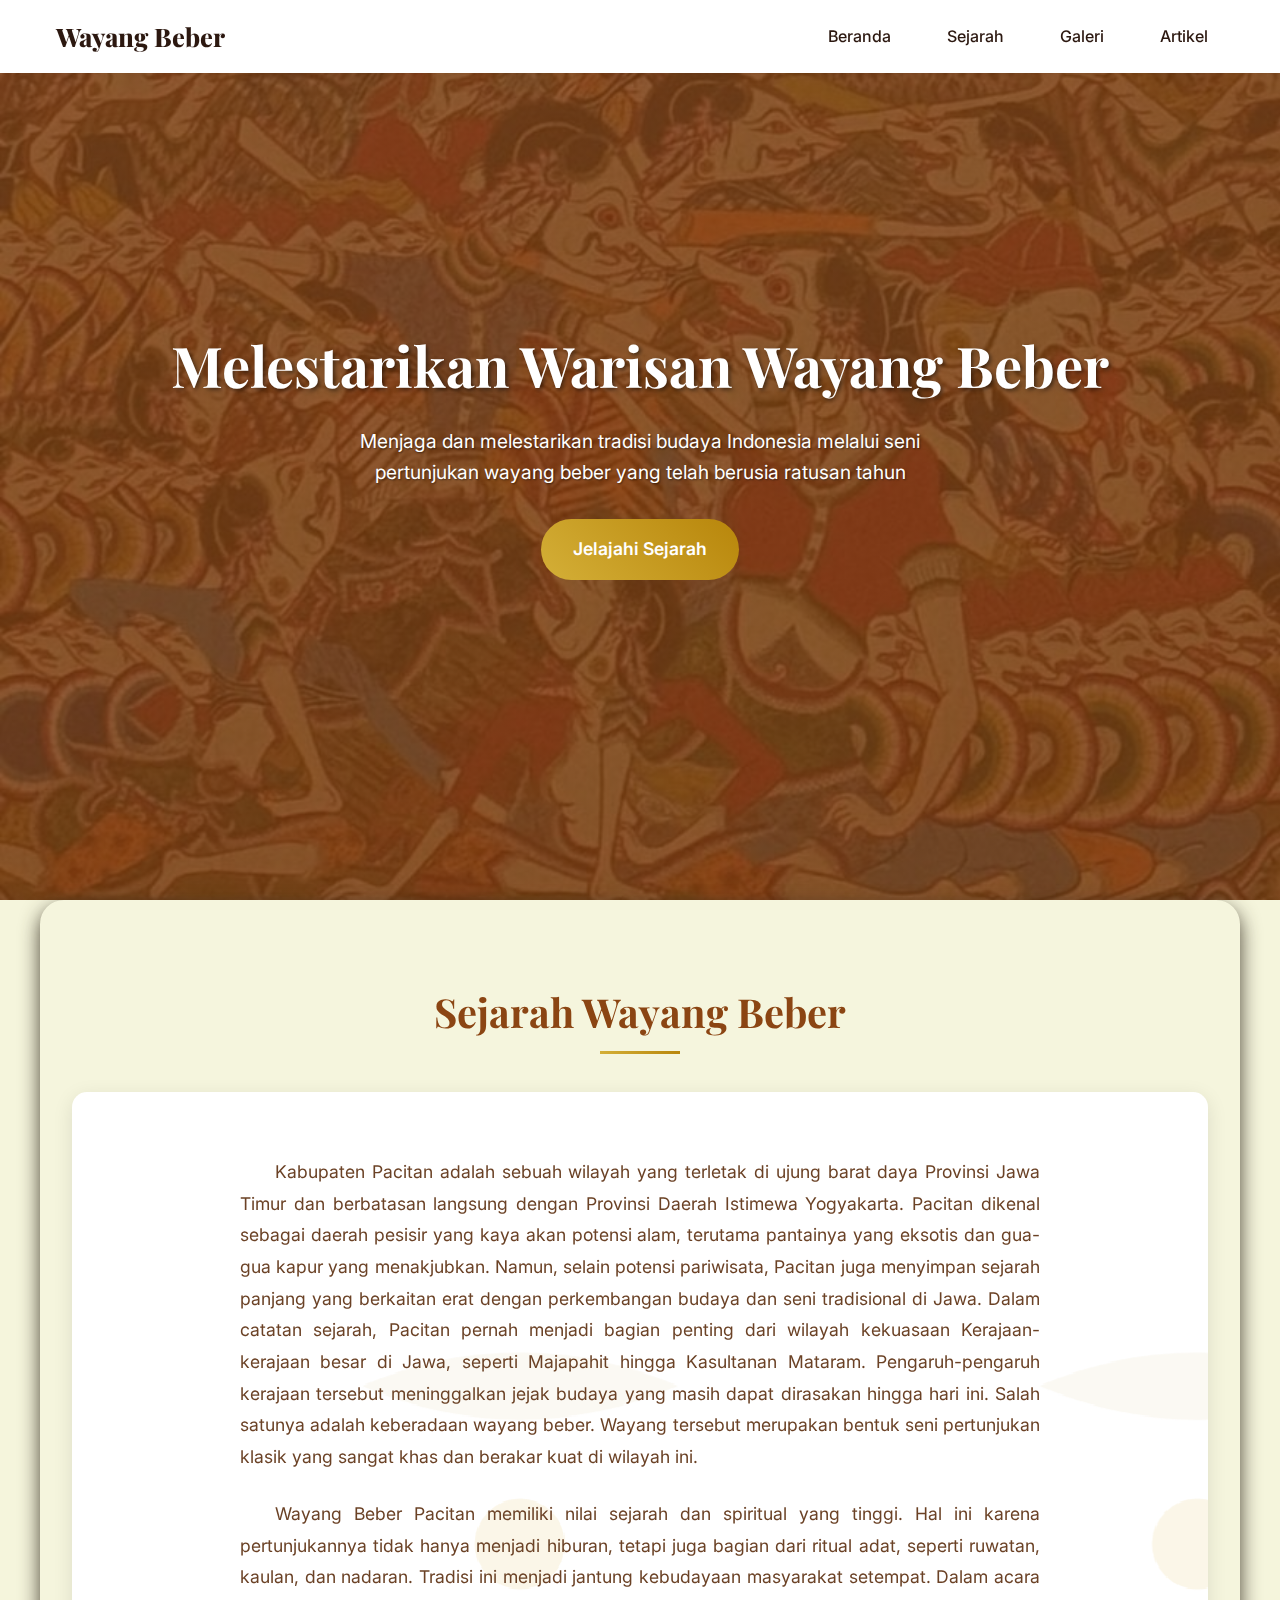
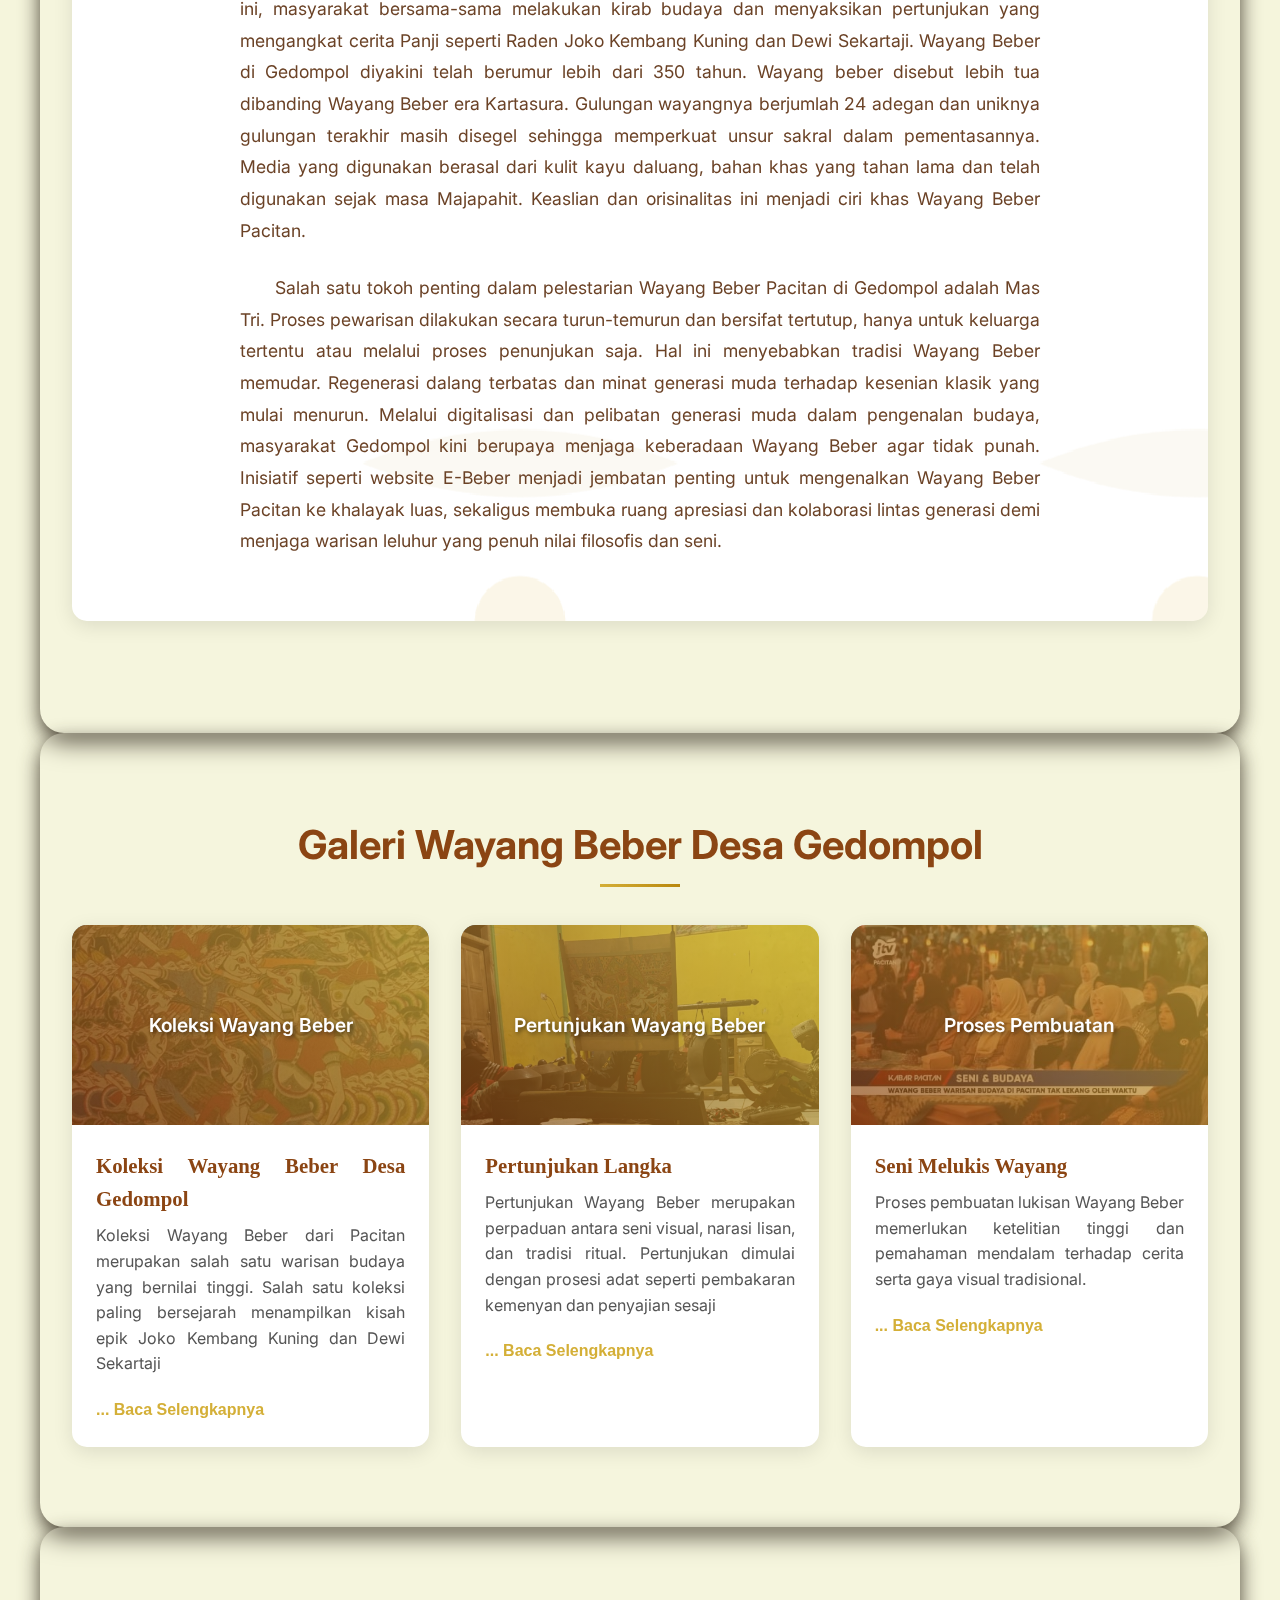
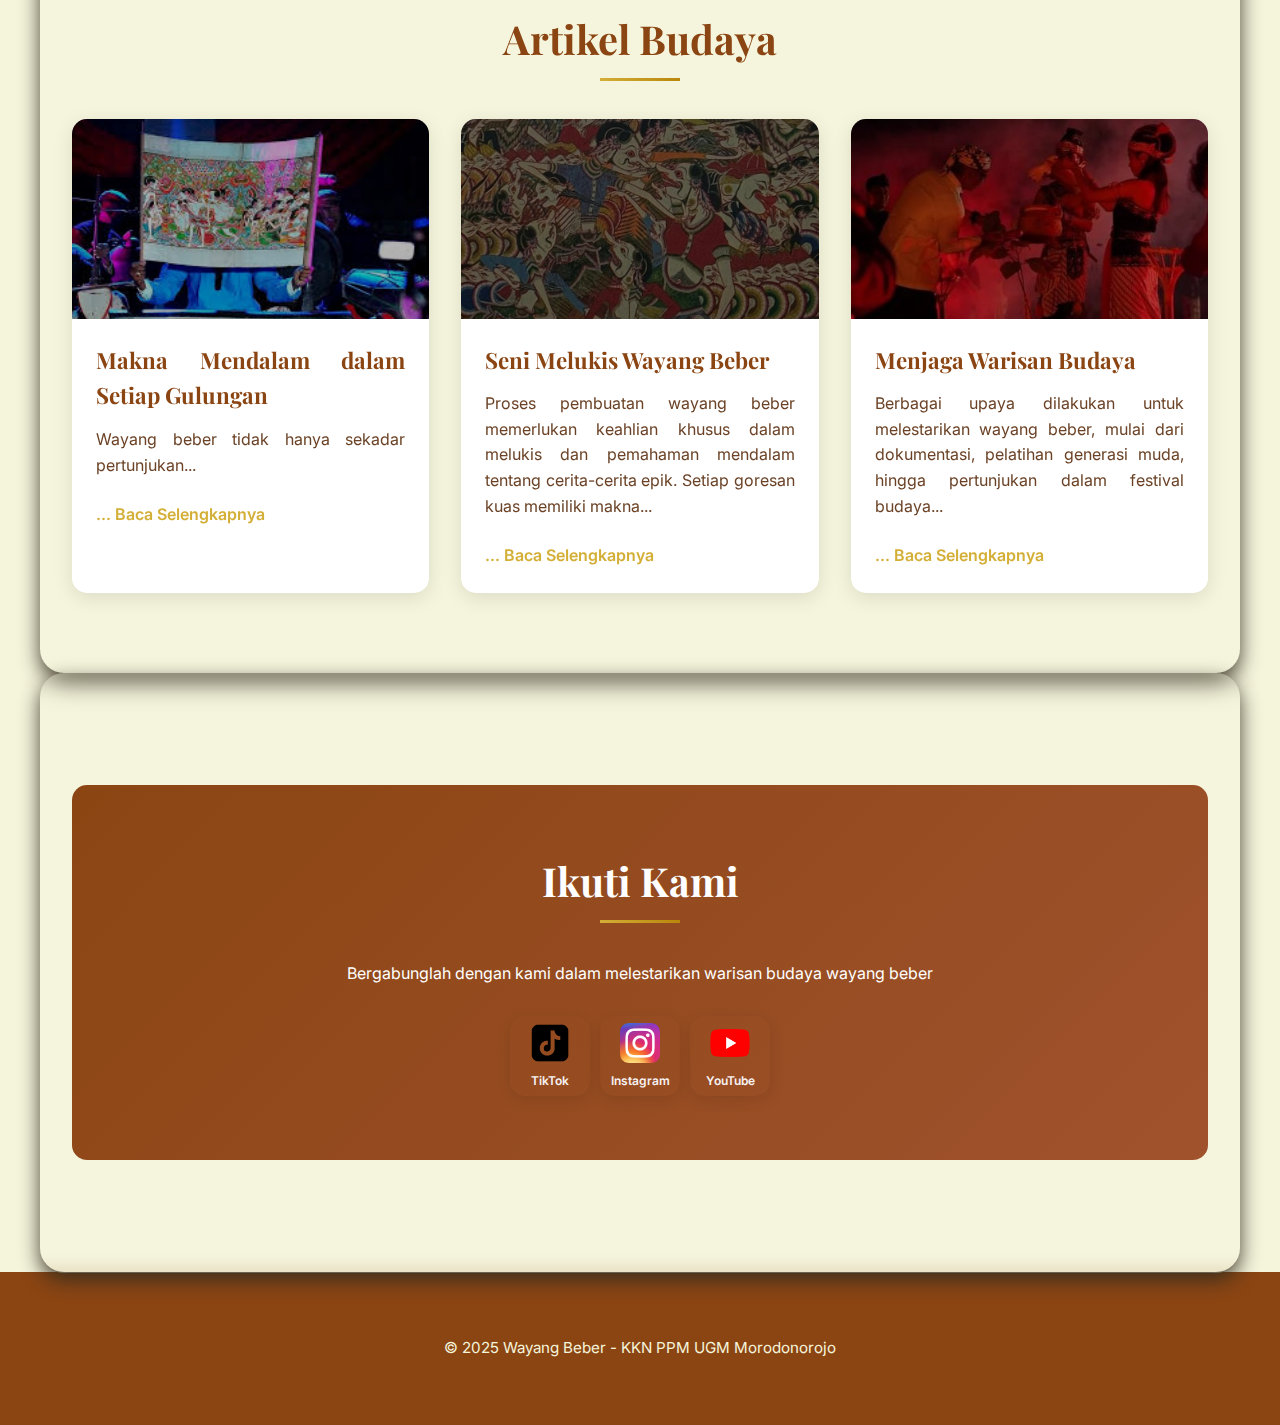
<file: index.html>
<!DOCTYPE html>
<html lang="id">
<head>
    <meta charset="UTF-8">
    <meta name="viewport" content="width=device-width, initial-scale=2.0">
    <title>Wayang Beber - Melestarikan Warisan Budaya Nusantara</title>
    <link href="https://fonts.googleapis.com/css2?family=Playfair+Display:wght@400;500;600;700&family=Inter:wght@300;400;500;600&display=swap" rel="stylesheet">
    <link rel="stylesheet" href="style.css">
</head>
<body>
    
    <!-- Navigation -->
    <nav>
        <div class="nav-container">
            <a href="#" class="logo serif-font">Wayang Beber</a>
            <ul class="nav-links">
                <li><a href="#beranda">Beranda</a></li>
                <li><a href="#sejarah">Sejarah</a></li>
                <li><a href="#galeri">Galeri</a></li>
                <li><a href="#artikel">Artikel</a></li>
            </ul>
            <button class="menu-toggle">☰</button>
        </div>
    </nav>

    <!-- Hero Section -->
    <section id="beranda" class="hero">
        <div class="hero-content">
            <h1 class="serif-font">Melestarikan Warisan Wayang Beber</h1>
            <p>Menjaga dan melestarikan tradisi budaya Indonesia melalui seni pertunjukan wayang beber yang telah berusia ratusan tahun</p>
            <a href="#sejarah" class="cta-button">Jelajahi Sejarah</a>
        </div>
    </section>

    <!-- Sejarah Section -->
    <section id="sejarah" class="section">
        <h2 class="serif-font">Sejarah Wayang Beber</h2>
        <div class="sejarah">
            <div class="sejarah-content">
                <p class="sejarah-text">
                    Kabupaten Pacitan adalah sebuah wilayah yang terletak di ujung barat daya Provinsi Jawa Timur dan berbatasan langsung dengan Provinsi Daerah Istimewa Yogyakarta. Pacitan dikenal sebagai daerah pesisir yang kaya akan potensi alam, terutama pantainya yang eksotis dan gua-gua kapur yang menakjubkan. Namun, selain potensi pariwisata, Pacitan juga menyimpan sejarah panjang yang berkaitan erat dengan perkembangan budaya dan seni tradisional di Jawa. Dalam catatan sejarah, Pacitan pernah menjadi bagian penting dari wilayah kekuasaan Kerajaan-kerajaan besar di Jawa, seperti Majapahit hingga Kasultanan Mataram. Pengaruh-pengaruh kerajaan tersebut meninggalkan jejak budaya yang masih dapat dirasakan hingga hari ini. Salah satunya adalah keberadaan wayang beber. Wayang tersebut merupakan bentuk seni pertunjukan klasik yang sangat khas dan berakar kuat di wilayah ini.
                </p>
                <br>
                <p class="sejarah-text">
                    Wayang Beber Pacitan memiliki nilai sejarah dan spiritual yang tinggi. Hal ini karena pertunjukannya tidak hanya menjadi hiburan, tetapi juga bagian dari ritual adat, seperti ruwatan, kaulan, dan nadaran. Tradisi ini menjadi jantung kebudayaan masyarakat setempat. Dalam acara ini, masyarakat bersama-sama melakukan kirab budaya dan menyaksikan pertunjukan yang mengangkat cerita Panji seperti Raden Joko Kembang Kuning dan Dewi Sekartaji. Wayang Beber di Gedompol diyakini telah berumur lebih dari 350 tahun. Wayang beber disebut lebih tua dibanding Wayang Beber era Kartasura. Gulungan wayangnya berjumlah 24 adegan dan uniknya gulungan terakhir masih disegel sehingga memperkuat unsur sakral dalam pementasannya. Media yang digunakan berasal dari kulit kayu daluang, bahan khas yang tahan lama dan telah digunakan sejak masa Majapahit. Keaslian dan orisinalitas ini menjadi ciri khas Wayang Beber Pacitan.
                </p>
                <br>
                <p class="sejarah-text">
                    Salah satu tokoh penting dalam pelestarian Wayang Beber Pacitan di Gedompol adalah Mas Tri. Proses pewarisan dilakukan secara turun-temurun dan bersifat tertutup, hanya untuk keluarga tertentu atau melalui proses penunjukan saja. Hal ini menyebabkan tradisi Wayang Beber memudar. Regenerasi dalang terbatas dan minat generasi muda terhadap kesenian klasik yang mulai menurun. Melalui digitalisasi dan pelibatan generasi muda dalam pengenalan budaya, masyarakat Gedompol kini berupaya menjaga keberadaan Wayang Beber agar tidak punah. Inisiatif seperti website E-Beber menjadi jembatan penting untuk mengenalkan Wayang Beber Pacitan ke khalayak luas, sekaligus membuka ruang apresiasi dan kolaborasi lintas generasi demi menjaga warisan leluhur yang penuh nilai filosofis dan seni. </p>
            </div>
        </div>
    </section>

   <!-- Galeri Section -->
    <section id="galeri" class="section">
        <h2>Galeri Wayang Beber Desa Gedompol</h2>
        <div class="galeri-grid">
            <!-- Item 1 -->
            <div class="galeri-item">
                <div class="galeri-image">
                    <div class="image-placeholder">Koleksi Wayang Beber</div>
                </div>
                <div class="galeri-content">
                    <h3 class="serif-font">Koleksi Wayang Beber Desa Gedompol</h3>
                    <p id="content1" class="short-text">
                        Koleksi Wayang Beber dari Pacitan merupakan salah satu warisan budaya yang bernilai tinggi. Salah satu koleksi paling bersejarah menampilkan kisah epik Joko Kembang Kuning dan Dewi Sekartaji
                        <span class="more-text">
                            yang dilukiskan dengan gaya khas Jawa Timur yang ekspresif dan detail. Gulungan-gulungan wayang ini dibuat di atas kertas dari kulit kayu daluang. Wayang Beber dilukis secara manual dengan teknik tradisional dan warna alami. Setiap adegan menggambarkan fragmen cerita yang dirangkai secara berurutan sehingga menciptakan narasi visual yang kuat dan penuh makna. Beberapa koleksi bahkan berusia lebih dari tiga abad dan hanya dipertunjukkan dalam upacara tertentu.
                        </span>
                    </p>
                    <button class="read-more-button" onclick="toggleText('content1', this)">... Baca Selengkapnya</button>
                </div>
            </div>

            <!-- Item 2 -->
            <div class="galeri-item">
                <div class="galeri-image">
                    <div class="image-placeholder">Pertunjukan Wayang Beber</div>
                </div>
                <div class="galeri-content">
                    <h3 class="serif-font">Pertunjukan Langka</h3>
                    <p id="content2" class="short-text">
                        Pertunjukan Wayang Beber merupakan perpaduan antara seni visual, narasi lisan, dan tradisi ritual. Pertunjukan dimulai dengan prosesi adat seperti pembakaran kemenyan dan penyajian sesaji
                        <span class="more-text">
                            sebagai bentuk permohonan keselamatan dan penghormatan pada leluhur. Dalang kemudian membentangkan gulungan demi gulungan yang berisi rangkaian adegan cerita, biasanya berjumlah enam gulungan dengan total dua puluh empat adegan. Narasi disampaikan secara lisan oleh dalang, diiringi alat musik tradisional seperti rebab, kenong, dan kendang, membentuk suasana magis dan mendalam. Penonton diajak menyelami nilai moral, spiritual, dan filosofi yang terkandung dalam cerita, seperti kisah Jaka Kembang Kuning atau Remeng Mangunjaya. Pertunjukan ini tidak hanya menjadi hiburan, tetapi juga sarana edukasi budaya dan pelestarian tradisi leluhur.
                        </span>
                    </p>
                    <button class="read-more-button" onclick="toggleText('content2', this)">... Baca Selengkapnya</button>
                </div>
            </div>

            <!-- Item 3 -->
            <div class="galeri-item">
                <div class="galeri-image">
                    <div class="image-placeholder">Proses Pembuatan</div>
                </div>
                <div class="galeri-content">
                    <h3 class="serif-font">Seni Melukis Wayang</h3>
                    <p id="content3" class="short-text">
                        Proses pembuatan lukisan Wayang Beber memerlukan ketelitian tinggi dan pemahaman mendalam terhadap cerita serta gaya visual tradisional.
                        <span class="more-text">
                            Pada tahapan awal, seniman mulai merancang sketsa setiap adegan di atas media kulit kayu daluang, lalu menggoreskan tinta dan warna alami sesuai pakem atau dengan gaya artistik masing-masing. Karakter wayang biasanya digambarkan dengan posisi tubuh miring dan proporsi tubuh yang khas mengikuti tradisi seni rupa klasik Jawa. Warna-warna yang digunakan, seperti coklat tanah, merah tua, hitam pekat, dan emas sering digunakan untuk memperkuat karakter dan suasana cerita. Beberapa seniman tetap berpegang pada gaya konservatif. Sementara itu, lainnya mencoba memodernisasi tampilan wayang tanpa menghilangkan ruh aslinya. Proses pembuatan ini bisa memakan waktu berminggu-minggu hingga berbulan-bulan.
                        </span>
                    </p>
                    <button class="read-more-button" onclick="toggleText('content3', this)">... Baca Selengkapnya</button>
                </div>
            </div>
        </div>
    </section>


    <!-- Artikel Section -->
    <section id="artikel" class="section">
        <h2 class="serif-font">Artikel Budaya</h2>
        <div class="artikel-grid">
            <div class="artikel-card">
            <div class="artikel-header" style="background-image: url('images/pertunjukan.jpg');"> 
            </div>
            <div class="artikel-content">
                <h3 class="serif-font">Makna Mendalam dalam Setiap Gulungan</h3>
                <p>Wayang beber tidak hanya sekadar pertunjukan...</p>
                <a href="artikel/filosofi.html" class="read-more-button">... Baca Selengkapnya</a>
            </div>
            </div>


            <div class="artikel-card">
                <div class="artikel-header" style="background-image: url('images/gb1.jpeg');">
                </div>
                <div class="artikel-content">
                    <h3 class="serif-font">Seni Melukis Wayang Beber</h3>
                    <p>Proses pembuatan wayang beber memerlukan keahlian khusus dalam melukis dan pemahaman mendalam tentang cerita-cerita epik. Setiap goresan kuas memiliki makna...</p>
                    <a href="artikel/seni-melukis.html" class="read-more-button">... Baca Selengkapnya</a>
                </div>
            </div>
            <div class="artikel-card">
                <div class="artikel-header" style="background-image: url('images/ritual.jpeg');">
                </div>
                <div class="artikel-content">
                    <h3 class="serif-font">Menjaga Warisan Budaya</h3>
                    <p>Berbagai upaya dilakukan untuk melestarikan wayang beber, mulai dari dokumentasi, pelatihan generasi muda, hingga pertunjukan dalam festival budaya...</p>
                    <a href="artikel/pelestarian.html" class="read-more-button">... Baca Selengkapnya</a>
                </div>
            </div>
        </div>
    </section>

<!-- Ikuti Kami Section -->
<section id="ikuti-kami" class="section">
    <div class="kontak">
        <h2 class="serif-font">Ikuti Kami</h2>
        <p>Bergabunglah dengan kami dalam melestarikan warisan budaya wayang beber</p>
        
        <div class="social-links">
            <a href="https://www.tiktok.com/@gedompolkita?_t=ZS-8yKRDC2OUOW&_r=1" target="_blank" class="social-btn tiktok" title="TikTok">
                <img src="images/tt.webp" alt="TikTok">
                <span>TikTok</span>
            </a>
            
            <a href="https://www.instagram.com/gedompolkita?igsh=MThodHMycWlobGkxcQ==" target="_blank" class="social-btn instagram" title="Instagram">
                <img src="images/Instagram_icon.png.webp" alt="Instagram">
                <span>Instagram</span>
            </a>
            
            <a href="https://youtube.com/@gedompolkita?si=eylyhgaA09npbU-_" target="_blank" class="social-btn youtube" title="YouTube">
                <img src="images/Youtube_logo.png" alt="YouTube">
                <span>YouTube</span>
            </a>
        </div>
    </div>
</section>

    <!-- Footer -->
    <footer>
        <p>&copy; 2025 Wayang Beber - KKN PPM UGM Morodonorojo</p>
    </footer>

    <script>
        // Smooth scrolling for navigation links
        document.querySelectorAll('a[href^="#"]').forEach(anchor => {
            anchor.addEventListener('click', function (e) {
                e.preventDefault();
                const target = document.querySelector(this.getAttribute('href'));
                if (target) {
                    target.scrollIntoView({
                        behavior: 'smooth',
                        block: 'start'
                    });
                }
            });
        });

        function toggleText(id, btn) {
            const content = document.getElementById(id);
            content.classList.toggle("show");

            if (content.classList.contains("show")) {
            btn.textContent = "Tutup";
            } else {
            btn.textContent = "... Baca Selengkapnya";
            }
        }

        // Mobile menu toggle
        const menuToggle = document.querySelector('.menu-toggle');
        const navLinks = document.querySelector('.nav-links');

        menuToggle.addEventListener('click', () => {
            navLinks.style.display = navLinks.style.display === 'flex' ? 'none' : 'flex';
        });

        // Add scroll effect to navigation
        window.addEventListener('scroll', () => {
            const nav = document.querySelector('nav');
            if (window.scrollY > 100) {
                nav.style.background = 'linear-gradient(135deg, rgba(139, 69, 19, 0.95), rgba(160, 82, 45, 0.95))';
                nav.style.backdropFilter = 'blur(10px)';
            } else {
                nav.style.background = 'linear-gradient(135deg, var(--primary-brown), var(--light-brown))';
                nav.style.backdropFilter = 'none';
            }
        });
    </script>
</body>
</html>
</file>
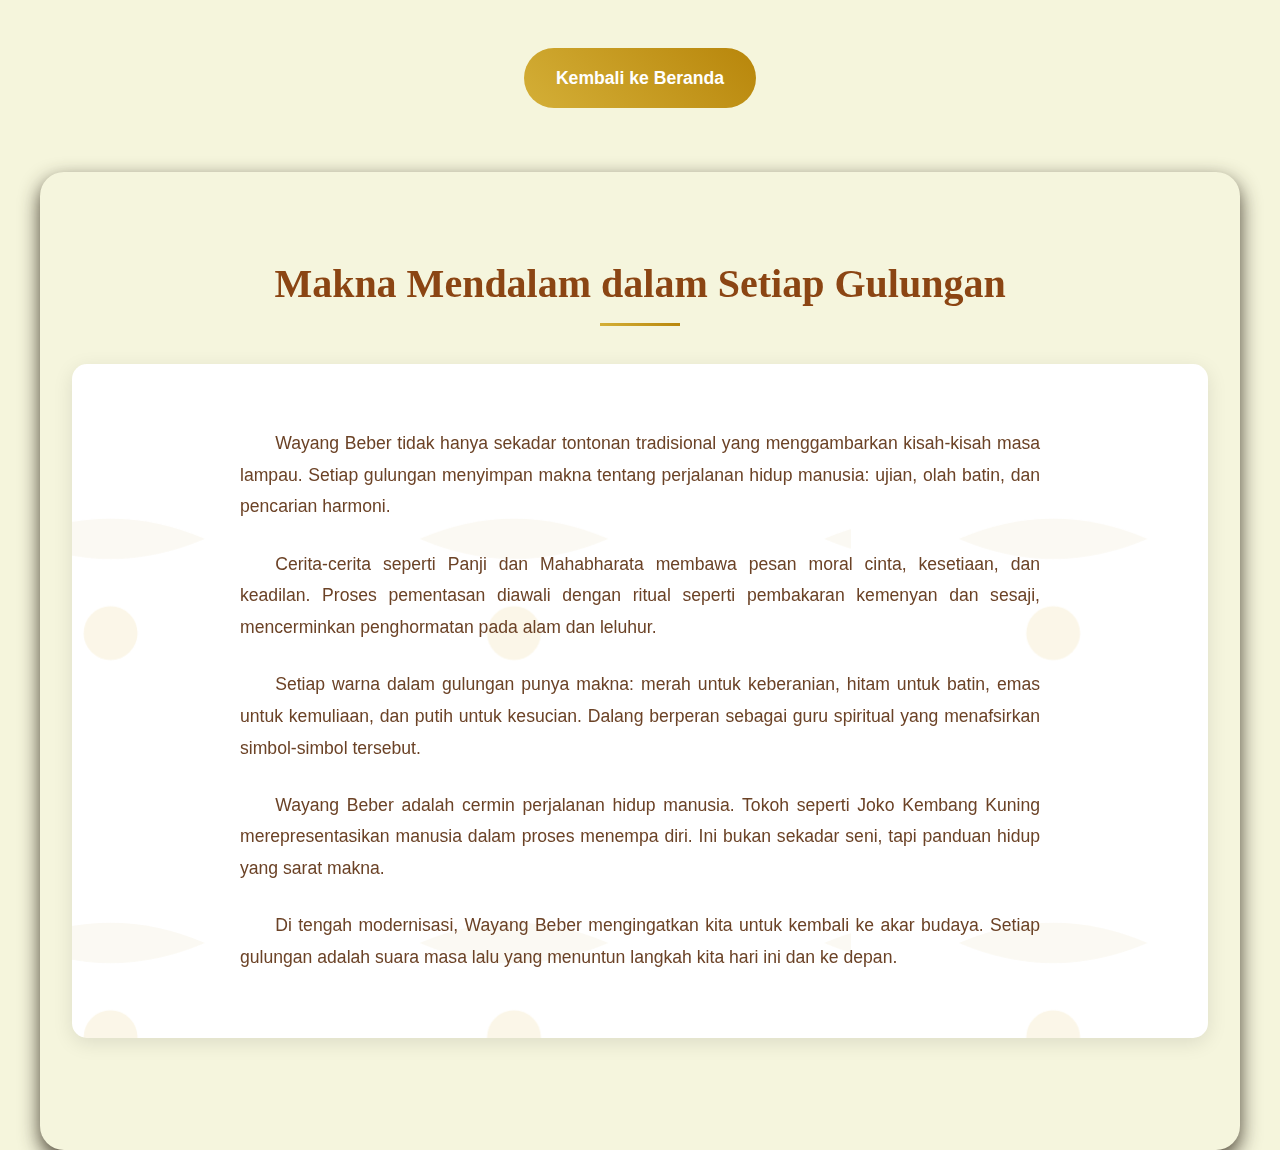
<file: artikel/filosofi.html>
<!DOCTYPE html>
<html lang="id">
<head>
    <meta charset="UTF-8">
    <title>Makna Mendalam dalam Setiap Gulungan</title>
    <link rel="stylesheet" href="../style.css">
</head>
<div style="text-align: center; margin-top: 3rem; margin-bottom: 4rem;">
    <a href="../index.html" class="cta-button">Kembali ke Beranda</a>
</div>
<body>
    <section class="section">
        <h2 class="serif-font">Makna Mendalam dalam Setiap Gulungan</h2>
        <div class="sejarah">
            <div class="sejarah-content">
                <p class="sejarah-text">Wayang Beber tidak hanya sekadar tontonan tradisional yang menggambarkan kisah-kisah masa lampau. Setiap gulungan menyimpan makna tentang perjalanan hidup manusia: ujian, olah batin, dan pencarian harmoni.</p><br>
                <p class="sejarah-text">Cerita-cerita seperti Panji dan Mahabharata membawa pesan moral cinta, kesetiaan, dan keadilan. Proses pementasan diawali dengan ritual seperti pembakaran kemenyan dan sesaji, mencerminkan penghormatan pada alam dan leluhur.</p><br>
                <p class="sejarah-text">Setiap warna dalam gulungan punya makna: merah untuk keberanian, hitam untuk batin, emas untuk kemuliaan, dan putih untuk kesucian. Dalang berperan sebagai guru spiritual yang menafsirkan simbol-simbol tersebut.</p><br>
                <p class="sejarah-text">Wayang Beber adalah cermin perjalanan hidup manusia. Tokoh seperti Joko Kembang Kuning merepresentasikan manusia dalam proses menempa diri. Ini bukan sekadar seni, tapi panduan hidup yang sarat makna.</p><br>
                <p class="sejarah-text">Di tengah modernisasi, Wayang Beber mengingatkan kita untuk kembali ke akar budaya. Setiap gulungan adalah suara masa lalu yang menuntun langkah kita hari ini dan ke depan.</p>
            </div>
        </div>
    </section>
</body>
</html>
</file>
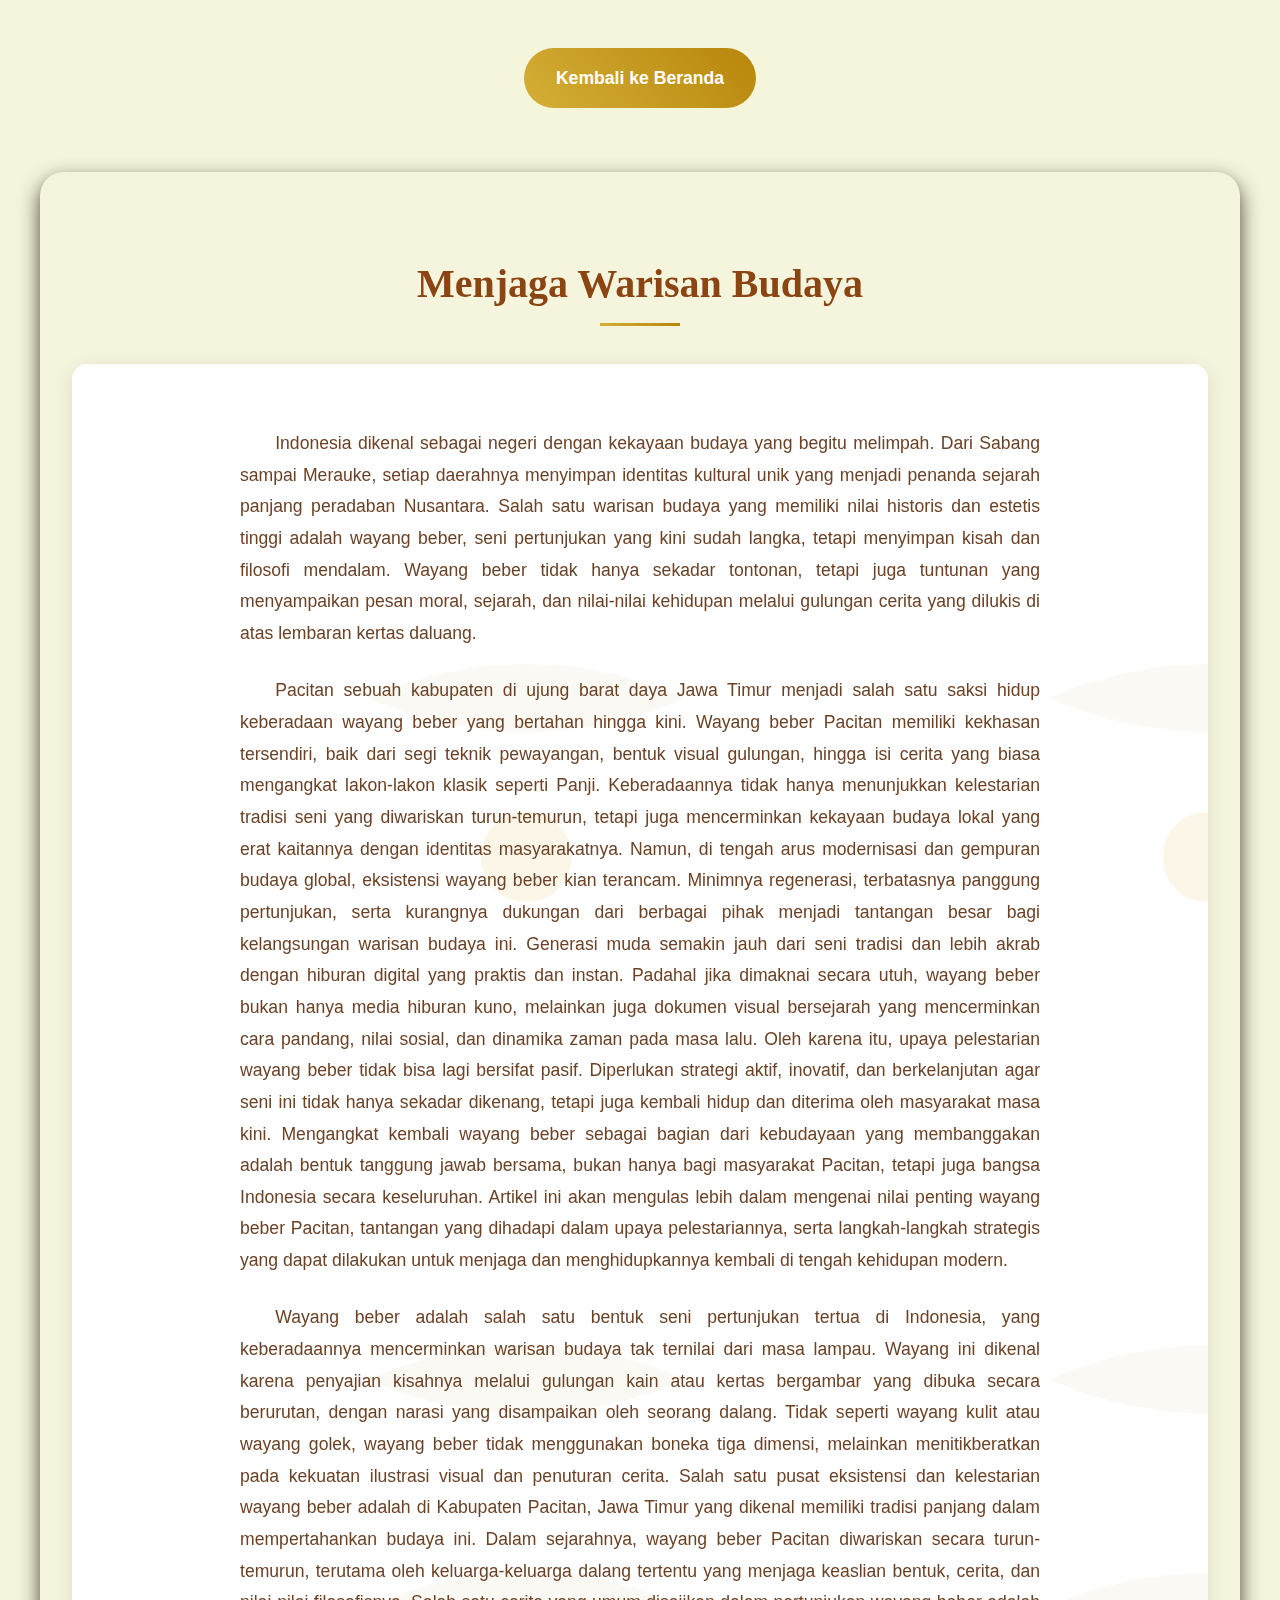
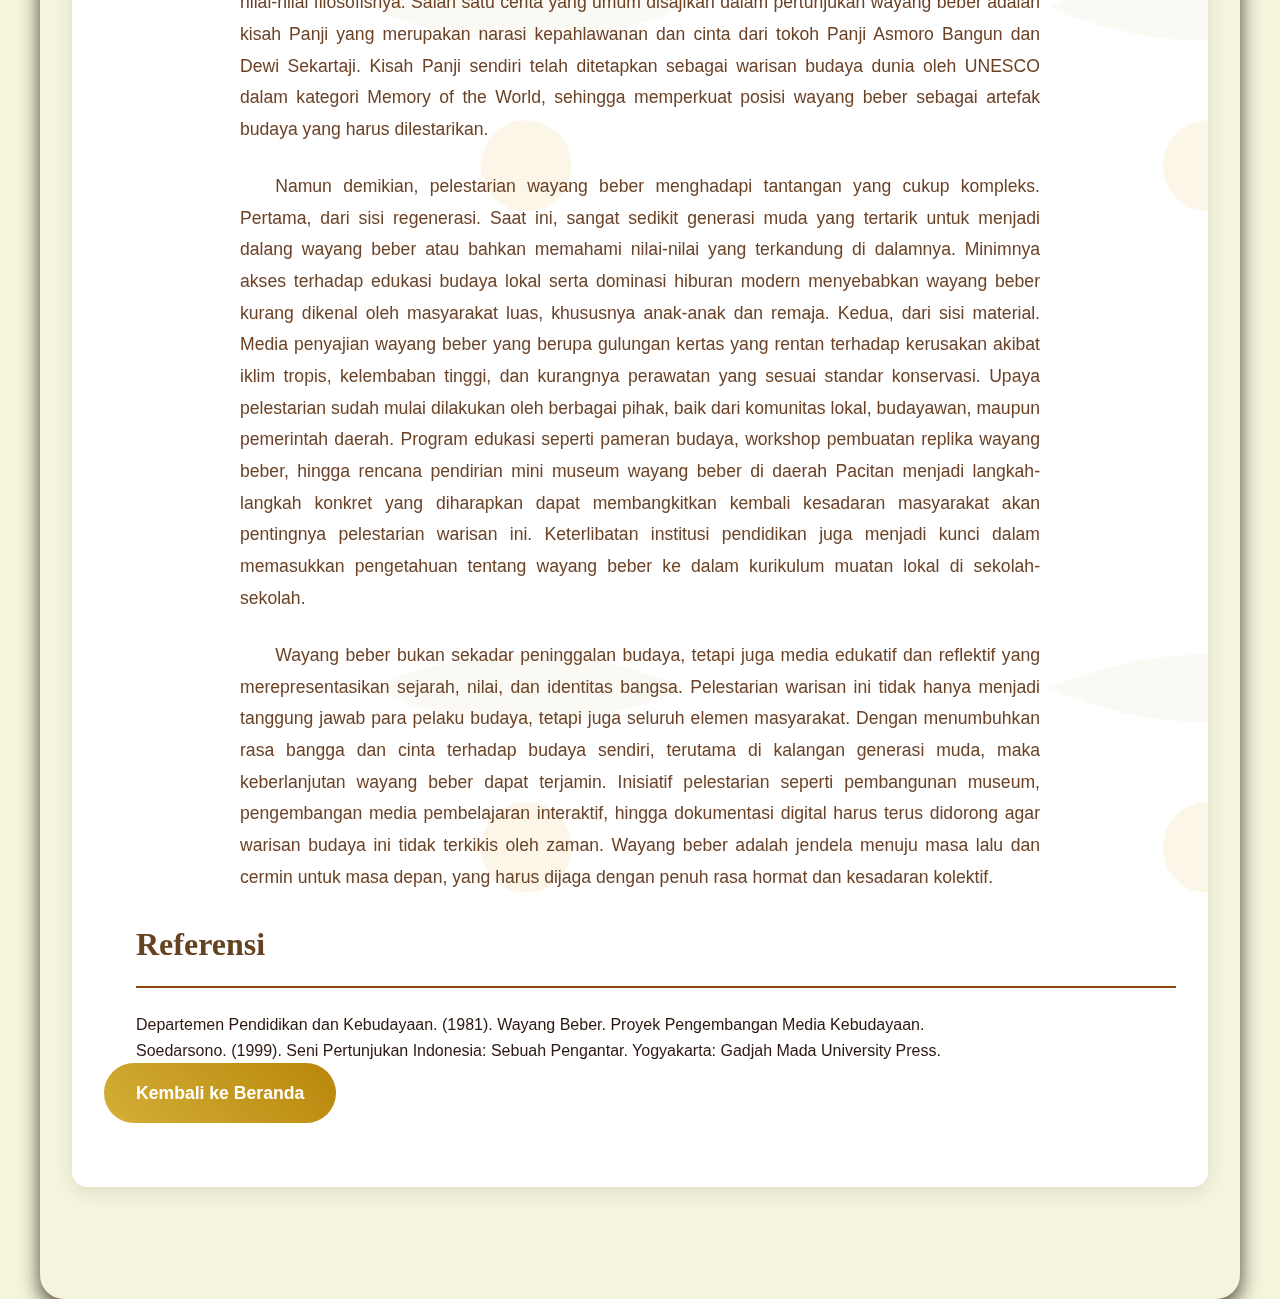
<file: artikel/pelestarian.html>
<!DOCTYPE html>
<html lang="id">
<head>
    <meta charset="UTF-8">
    <title>Menjaga Warisan Budaya</title>
    <link rel="stylesheet" href="../style.css">
</head>
<div style="text-align: center; margin-top: 3rem; margin-bottom: 4rem;">
    <a href="../index.html" class="cta-button">Kembali ke Beranda</a>
</div>
<body>
    <section class="section">
        <h2 class="serif-font">Menjaga Warisan Budaya</h2>
        <div class="sejarah">
            <div class="sejarah-content">
                <p class="sejarah-text">Indonesia dikenal sebagai negeri dengan kekayaan budaya yang begitu melimpah. Dari Sabang sampai Merauke, setiap daerahnya menyimpan identitas kultural unik yang menjadi penanda sejarah panjang peradaban Nusantara. Salah satu warisan budaya yang memiliki nilai historis dan estetis tinggi adalah wayang beber, seni pertunjukan yang kini sudah langka, tetapi menyimpan kisah dan filosofi mendalam. Wayang beber tidak hanya sekadar tontonan, tetapi juga tuntunan yang menyampaikan pesan moral, sejarah, dan nilai-nilai kehidupan melalui gulungan cerita yang dilukis di atas lembaran kertas daluang.</p><br>
                
                <p class="sejarah-text">Pacitan sebuah kabupaten di ujung barat daya Jawa Timur menjadi salah satu saksi hidup keberadaan wayang beber yang bertahan hingga kini. Wayang beber Pacitan memiliki kekhasan tersendiri, baik dari segi teknik pewayangan, bentuk visual gulungan, hingga isi cerita yang biasa mengangkat lakon-lakon klasik seperti Panji. Keberadaannya tidak hanya menunjukkan kelestarian tradisi seni yang diwariskan turun-temurun, tetapi juga mencerminkan kekayaan budaya lokal yang erat kaitannya dengan identitas masyarakatnya. Namun, di tengah arus modernisasi dan gempuran budaya global, eksistensi wayang beber kian terancam. Minimnya regenerasi, terbatasnya panggung pertunjukan, serta kurangnya dukungan dari berbagai pihak menjadi tantangan besar bagi kelangsungan warisan budaya ini. Generasi muda semakin jauh dari seni tradisi dan lebih akrab dengan hiburan digital yang praktis dan instan. Padahal jika dimaknai secara utuh, wayang beber bukan hanya media hiburan kuno, melainkan juga dokumen visual bersejarah yang mencerminkan cara pandang, nilai sosial, dan dinamika zaman pada masa lalu. Oleh karena itu, upaya pelestarian wayang beber tidak bisa lagi bersifat pasif. Diperlukan strategi aktif, inovatif, dan berkelanjutan agar seni ini tidak hanya sekadar dikenang, tetapi juga kembali hidup dan diterima oleh masyarakat masa kini. Mengangkat kembali wayang beber sebagai bagian dari kebudayaan yang membanggakan adalah bentuk tanggung jawab bersama, bukan hanya bagi masyarakat Pacitan, tetapi juga bangsa Indonesia secara keseluruhan. Artikel ini akan mengulas lebih dalam mengenai nilai penting wayang beber Pacitan, tantangan yang dihadapi dalam upaya pelestariannya, serta langkah-langkah strategis yang dapat dilakukan untuk menjaga dan menghidupkannya kembali di tengah kehidupan modern.</p><br>
                
                <p class="sejarah-text">Wayang beber adalah salah satu bentuk seni pertunjukan tertua di Indonesia, yang keberadaannya mencerminkan warisan budaya tak ternilai dari masa lampau. Wayang ini dikenal karena penyajian kisahnya melalui gulungan kain atau kertas bergambar yang dibuka secara berurutan, dengan narasi yang disampaikan oleh seorang dalang. Tidak seperti wayang kulit atau wayang golek, wayang beber tidak menggunakan boneka tiga dimensi, melainkan menitikberatkan pada kekuatan ilustrasi visual dan penuturan cerita. Salah satu pusat eksistensi dan kelestarian wayang beber adalah di Kabupaten Pacitan, Jawa Timur yang dikenal memiliki tradisi panjang dalam mempertahankan budaya ini. Dalam sejarahnya, wayang beber Pacitan diwariskan secara turun-temurun, terutama oleh keluarga-keluarga dalang tertentu yang menjaga keaslian bentuk, cerita, dan nilai-nilai filosofisnya. Salah satu cerita yang umum disajikan dalam pertunjukan wayang beber adalah kisah Panji yang merupakan narasi kepahlawanan dan cinta dari tokoh Panji Asmoro Bangun dan Dewi Sekartaji. Kisah Panji sendiri telah ditetapkan sebagai warisan budaya dunia oleh UNESCO dalam kategori Memory of the World, sehingga memperkuat posisi wayang beber sebagai artefak budaya yang harus dilestarikan.</p><br>
                
                <p class="sejarah-text">Namun demikian, pelestarian wayang beber menghadapi tantangan yang cukup kompleks. Pertama, dari sisi regenerasi. Saat ini, sangat sedikit generasi muda yang tertarik untuk menjadi dalang wayang beber atau bahkan memahami nilai-nilai yang terkandung di dalamnya. Minimnya akses terhadap edukasi budaya lokal serta dominasi hiburan modern menyebabkan wayang beber kurang dikenal oleh masyarakat luas, khususnya anak-anak dan remaja. Kedua, dari sisi material. Media penyajian wayang beber yang berupa gulungan kertas yang rentan terhadap kerusakan akibat iklim tropis, kelembaban tinggi, dan kurangnya perawatan yang sesuai standar konservasi. Upaya pelestarian sudah mulai dilakukan oleh berbagai pihak, baik dari komunitas lokal, budayawan, maupun pemerintah daerah. Program edukasi seperti pameran budaya, workshop pembuatan replika wayang beber, hingga rencana pendirian mini museum wayang beber di daerah Pacitan menjadi langkah-langkah konkret yang diharapkan dapat membangkitkan kembali kesadaran masyarakat akan pentingnya pelestarian warisan ini. Keterlibatan institusi pendidikan juga menjadi kunci dalam memasukkan pengetahuan tentang wayang beber ke dalam kurikulum muatan lokal di sekolah-sekolah.</p><br>
                
                <p class="sejarah-text">Wayang beber bukan sekadar peninggalan budaya, tetapi juga media edukatif dan reflektif yang merepresentasikan sejarah, nilai, dan identitas bangsa. Pelestarian warisan ini tidak hanya menjadi tanggung jawab para pelaku budaya, tetapi juga seluruh elemen masyarakat. Dengan menumbuhkan rasa bangga dan cinta terhadap budaya sendiri, terutama di kalangan generasi muda, maka keberlanjutan wayang beber dapat terjamin. Inisiatif pelestarian seperti pembangunan museum, pengembangan media pembelajaran interaktif, hingga dokumentasi digital harus terus didorong agar warisan budaya ini tidak terkikis oleh zaman. Wayang beber adalah jendela menuju masa lalu dan cermin untuk masa depan, yang harus dijaga dengan penuh rasa hormat dan kesadaran kolektif.</p><br>
                
                <h3 class="serif-font" style="font-size: 2rem; margin-left: 2rem; margin-bottom: 1.5rem; border-bottom: 2px solid #8B4513; padding-bottom: 1rem; color: #654321;">Referensi</h3>
                <div style="margin-left: 2rem; margin-right: 2rem;">
                <p class="reference-item">
                    Departemen Pendidikan dan Kebudayaan. (1981). Wayang Beber. Proyek Pengembangan Media Kebudayaan.
                </p>
                <p class="reference-item">
                    Soedarsono. (1999). Seni Pertunjukan Indonesia: Sebuah Pengantar. Yogyakarta: Gadjah Mada University Press.
                </p>
            </div>
            
            <div class="back-to-top">
                <a href="../index.html" class="cta-button">Kembali ke Beranda</a>
            </div>
            </div>
        </div>
    </section>
</body>
</html>
</file>
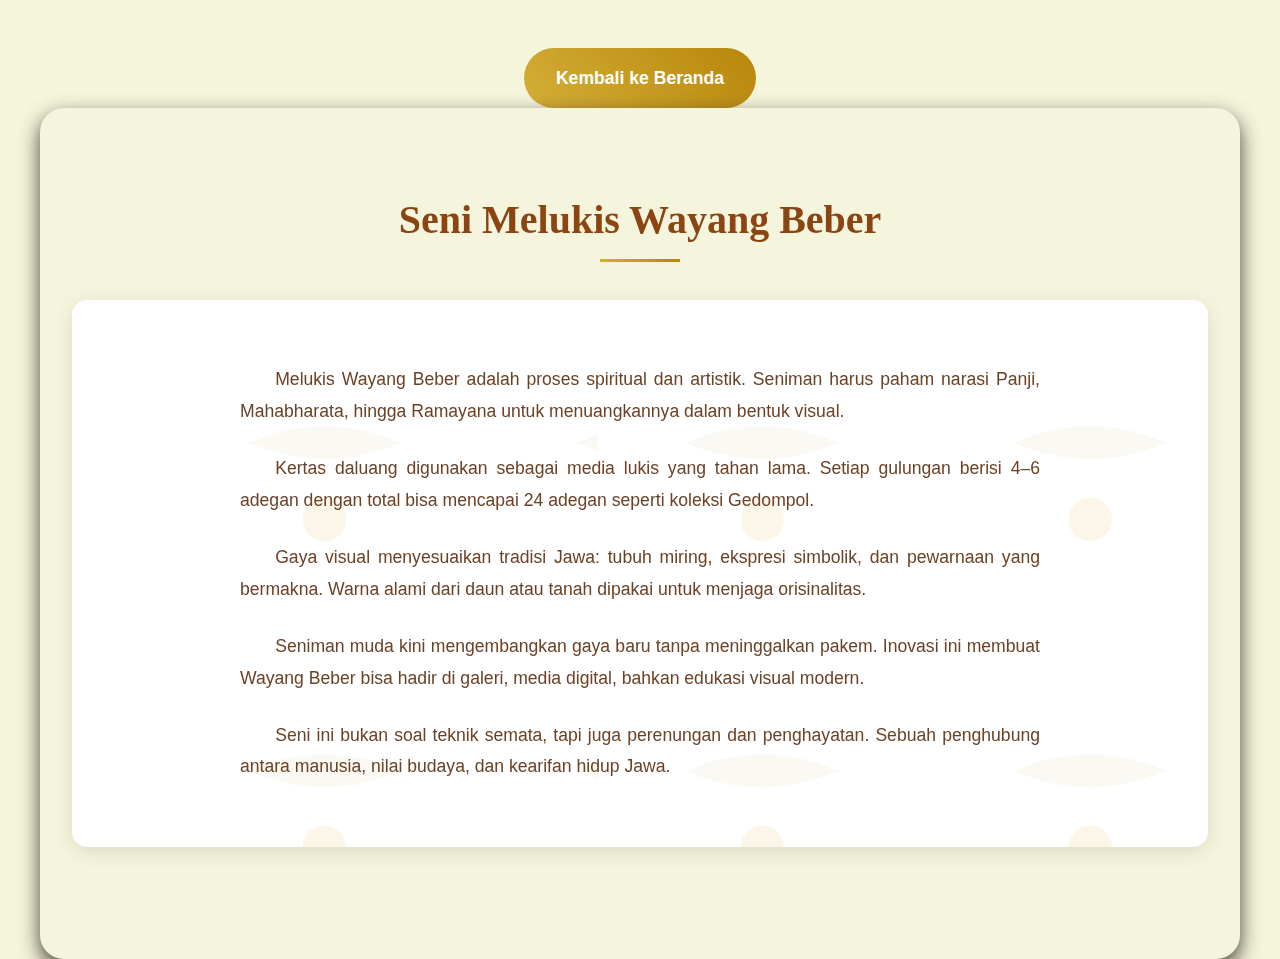
<file: artikel/seni-melukis.html>
<!DOCTYPE html>
<html lang="id">
<head>
    <meta charset="UTF-8">
    <title>Seni Melukis Wayang Beber</title>
    <link rel="stylesheet" href="../style.css">
</head>
<div style="text-align: center; margin-top: 3rem;">
    <a href="../index.html" class="cta-button">Kembali ke Beranda</a>
</div>
<body>
    <section class="section">
        <h2 class="serif-font">Seni Melukis Wayang Beber</h2>
        <div class="sejarah">
            <div class="sejarah-content">
                <p class="sejarah-text">Melukis Wayang Beber adalah proses spiritual dan artistik. Seniman harus paham narasi Panji, Mahabharata, hingga Ramayana untuk menuangkannya dalam bentuk visual.</p><br>
                <p class="sejarah-text">Kertas daluang digunakan sebagai media lukis yang tahan lama. Setiap gulungan berisi 4–6 adegan dengan total bisa mencapai 24 adegan seperti koleksi Gedompol.</p><br>
                <p class="sejarah-text">Gaya visual menyesuaikan tradisi Jawa: tubuh miring, ekspresi simbolik, dan pewarnaan yang bermakna. Warna alami dari daun atau tanah dipakai untuk menjaga orisinalitas.</p><br>
                <p class="sejarah-text">Seniman muda kini mengembangkan gaya baru tanpa meninggalkan pakem. Inovasi ini membuat Wayang Beber bisa hadir di galeri, media digital, bahkan edukasi visual modern.</p><br>
                <p class="sejarah-text">Seni ini bukan soal teknik semata, tapi juga perenungan dan penghayatan. Sebuah penghubung antara manusia, nilai budaya, dan kearifan hidup Jawa.</p>
            </div>
        </div>
    </section>
</body>
</html>
</file>
<file: style.css>
/* Reset */
* {
    margin: 0;
    padding: 0;
    box-sizing: border-box;
}

:root {
    --primary-brown: #8B4513;
    --light-brown: #A0522D;
    --cream: #F5F5DC;
    --gold: #DAA520;
    --dark-gold: #B8860B;
    --white: #FFFFFF;
    --text-dark: #2C1810;
    --text-light: #6B4226;
}

/* Base */
body {
    font-family: 'Inter', sans-serif;
    line-height: 1.6;
    color: var(--text-dark);
    background-color: var(--cream);
}

.serif-font {
    font-family: 'Playfair Display', serif;
}

nav {
    background-color: var(--white);
    padding: 1rem 1.2rem;
    position: fixed;
    width: 100%;
    top: 0;
    z-index: 999;
    box-shadow: 0 1px 8px rgba(0, 0, 0, 0.05);
    transition: background-color 0.3s ease;
}

.nav-container {
    max-width: 1200px;
    margin: 0 auto;
    display: flex;
    justify-content: space-between;
    align-items: center;
    padding: 0 1rem;
}

.logo {
    font-size: 1.6rem;
    font-weight: 800;
    color: var(--text-dark);
    text-decoration: none;
}

.nav-links {
    display: flex;
    list-style: none;
    gap: 1.5rem;
}

.nav-links a {
    color: var(--text-dark);
    text-decoration: none;
    font-weight: 500;
    padding: 0.5rem 1rem;
    border-radius: 6px;
    transition: background-color 0.3s ease, color 0.3s ease;
}

.nav-links a:hover {
    background-color: rgba(218, 165, 32, 0.1); /* gold transparan */
    color: var(--dark-gold);
}

.menu-toggle {
    display: none;
    font-size: 1.5rem;
    background: none;
    border: none;
    color: var(--text-dark);
    cursor: pointer;
}

/* Hero */
.hero {
    background: linear-gradient(rgba(139, 69, 19, 0.7),rgba(139, 69, 19, 0.7), rgba(139, 69, 19, 0.7), rgba(139, 69, 19, 0.7)),
        url('images/gb1.jpeg');
    background-size: cover;
    background-position: center;
    height: 100vh;
    display: flex;
    align-items: center;
    justify-content: center;
    text-align: center;
    color: var(--white);
    position: relative;
}

.hero-content h1 {
    margin: 0 auto;
    font-size: 3.5rem;
    margin-bottom: 1rem;
    text-shadow: 2px 2px 4px rgba(0,0,0,0.5);
}

.hero-content p {
     margin: 0 auto;
    font-size: 1.2rem;
    margin-bottom: 2rem;
    max-width: 600px;
    text-shadow: 1px 1px 2px rgba(0,0,0,0.5);
}

.cta-button {
    background: linear-gradient(45deg, var(--gold), var(--dark-gold));
    color: var(--white);
    padding: 1rem 2rem;
    border: none;
    border-radius: 50px;
    font-size: 1.1rem;
    font-weight: 600;
    cursor: pointer;
    transition: transform 0.3s ease, box-shadow 0.3s ease;
    text-decoration: none;
    display: inline-block;
}

.cta-button:hover {
    transform: translateY(-2px);
    box-shadow: 0 5px 15px rgba(218, 165, 32, 0.4);
}

/* Social Media Links Styling */
.social-links {
    display: flex;
    justify-content: center;
    gap: 10px;
    flex-wrap: wrap;
    margin-top: 30px;
}

.social-btn {
    display: flex;
    flex-direction: column;
    align-items: center;
    justify-content: center;
    width: 80px;
    height: 80px;
    border-radius: 15px;
    text-decoration: none;
    color: #f7f2f2;
    box-shadow: 0 4px 15px rgba(0, 0, 0, 0.1);
    transition: all 0.3s ease;
    border: 2px solid transparent;
    position: relative;
    overflow: hidden;
}

.social-btn::before {
    content: '';
    position: absolute;
    top: 0;
    left: 0;
    right: 0;
    bottom: 0;
    background: linear-gradient(45deg, rgba(255,255,255,0.1), rgba(255,255,255,0.3));
    opacity: 0;
    transition: opacity 0.3s ease;
}

.social-btn:hover::before {
    opacity: 1;
}

.social-btn:hover {
    transform: translateY(-5px);
    box-shadow: 0 8px 25px rgba(0, 0, 0, 0.2);
}

.social-btn img {
    width: 40px;
    height: 40px;
    object-fit: contain;
    margin-bottom: 8px;
    transition: transform 0.3s ease;
}

.social-btn:hover img {
    transform: scale(1.1);
}

.social-btn span {
    font-size: 12px;
    font-weight: 600;
    text-align: center;
}

/* Platform specific colors */
.social-btn.tiktok:hover {
    border-color: #ff0050;
    background: linear-gradient(135deg, #ff0050, #000);
    color: white;
}

.social-btn.instagram:hover {
    border-color: #E4405F;
    background: linear-gradient(135deg, #833AB4, #E4405F, #FCAF45);
    color: white;
}

.social-btn.youtube:hover {
    border-color: #FF0000;
    background: linear-gradient(135deg, #FF0000, #CC0000);
    color: white;
}

/* Responsive */
@media (max-width: 768px) {
    .social-links {
        gap: 15px;
    }
    
    .social-btn {
        width: 100px;
        height: 100px;
    }
    
    .social-btn img {
        width: 35px;
        height: 35px;
    }
    
    .social-btn span {
        font-size: 12px;
    }
}

/* Sections */
.section {
    padding: 5rem 0;
    max-width: 1200px;
    margin: 0 auto;
    padding-left: 2rem;
    padding-right: 2rem;
    animation: fadeInUp 0.6s ease-out;
    
    background: rgba(255, 255, 255, 0.03); /* efek semi-transparan */
    border-radius: 1.5rem;
    box-shadow: 0 8px 20px rgba(52, 44, 31, 0.9); /* bayangan lembut */
    backdrop-filter: blur(8px); /* kalau background transparan, efek blur */
    transition: all 0.3s ease;
}

.section h2 {
    font-size: 2.5rem;
    text-align: center;
    margin-bottom: 3rem;
    color: var(--primary-brown);
    position: relative;
}

.section h2::after {
    content: '';
    position: absolute;
    bottom: -10px;
    left: 50%;
    transform: translateX(-50%);
    width: 80px;
    height: 3px;
    background: linear-gradient(45deg, var(--gold), var(--dark-gold));
}

/* Sejarah */
.sejarah {
    background: var(--white);
    border-radius: 15px;
    padding: 4rem 2rem;
    margin: 2rem 0;
    box-shadow: 0 5px 20px rgba(0,0,0,0.1);
    position: relative;
    overflow: hidden;
}

.sejarah::before {
    content: '';
    position: absolute;
    top: -50%;
    right: -50%;
    width: 200%;
    height: 200%;
    background: url('data:image/svg+xml,<svg xmlns="http://www.w3.org/2000/svg" viewBox="0 0 100 100"><defs><pattern id="batik-light" patternUnits="userSpaceOnUse" width="30" height="30"><rect fill="transparent" width="30" height="30"/><circle cx="15" cy="15" r="2" fill="%23DAA520" opacity="0.1"/><path d="M8,8 Q15,5 22,8 Q15,11 8,8" fill="%23B8860B" opacity="0.05"/></pattern></defs><rect width="100" height="100" fill="url(%23batik-light)"/></svg>');
    z-index: 1;
}

.sejarah-content {
    position: relative;
    z-index: 2;
}

.sejarah-text {
    text-align: justify;
    text-indent: 2em;
    font-size: 1.1rem;
    line-height: 1.8;
    color: var(--text-light);
    max-width: 800px;
    margin: 0 auto;
}

/* Galeri */
.galeri-grid {
            display: grid;
            grid-template-columns: repeat(auto-fit, minmax(350px, 1fr));
            gap: 2rem;
            margin-top: 2rem;
        }

        .galeri-item {
            background: white;
            border-radius: 15px;
            overflow: hidden;
            box-shadow: 0 8px 25px rgba(0,0,0,0.1);
            transition: transform 0.3s ease, box-shadow 0.3s ease;
        }

        .galeri-item:hover {
            transform: translateY(-5px);
            box-shadow: 0 15px 35px rgba(0,0,0,0.15);
        }

        .galeri-image {
            width: 100%;
            height: 250px;
            background-size: cover;
            background-position: center;
            background-repeat: no-repeat;
            position: relative;
            overflow: hidden;
        }

        .galeri-image::before {
            content: '';
            position: absolute;
            top: 0;
            left: 0;
            right: 0;
            bottom: 0;
            background: linear-gradient(45deg, rgba(139,69,19,0.3) 0%, rgba(160,82,45,0.2) 100%);
        }

        :root {
            --primary-brown: #8B4513;
            --light-brown: #A0522D;
            --gold: #D4AF37;
            --white: #FFFFFF;
        }

        /* Galeri */
        .galeri-grid {
            display: grid;
            grid-template-columns: repeat(auto-fit, minmax(300px, 1fr));
            gap: 2rem;
            margin-top: 2rem;
        }

        .galeri-item {
            background: var(--white);
            border-radius: 15px;
            overflow: hidden;
            box-shadow: 0 5px 20px rgba(0,0,0,0.1);
            transition: transform 0.3s ease;
        }

        .galeri-item:hover {
            transform: translateY(-5px);
        }

        .galeri-image {
            width: 100%;
            height: 200px;
            background-size: cover;
            background-position: center;
            background-repeat: no-repeat;
            display: flex;
            align-items: center;
            justify-content: center;
            color: var(--white);
            font-size: 1.2rem;
            font-weight: 600;
            position: relative;
        }

        /* Overlay untuk text pada gambar */
        .galeri-image::before {
            content: '';
            position: absolute;
            top: 0;
            left: 0;
            right: 0;
            bottom: 0;
            background: linear-gradient(45deg, rgba(139,69,19,0.7), rgba(212,175,55,0.7));
            z-index: 1;
        }

        .galeri-image .image-placeholder {
            position: relative;
            z-index: 2;
            text-shadow: 2px 2px 4px rgba(0,0,0,0.5);
        }

        /* Gambar untuk setiap item galeri */
        .galeri-item:nth-child(1) .galeri-image {
            background-image: url('images/gb1.jpeg')
        }

        .galeri-item:nth-child(2) .galeri-image {
            background-image: url('images/gb3.jpeg')
        }

        .galeri-item:nth-child(3) .galeri-image {
            background-image: url('images/seniBudaya.jpeg');
        }

        .galeri-content {
            text-align: justify;
            padding: 1.5rem;
        }

        .galeri-content h3 {
            text-align: justify;
            font-size: 1.3rem;
            margin-bottom: 0.5rem;
            color: var(--primary-brown);
            font-family: 'Georgia', serif;
        }

        .galeri-content p {
            color: #555;
            line-height: 1.6;
            margin-bottom: 1rem;
            text-align: justify;
        }

/* Artikel */
.artikel-grid {
    display: grid;
    grid-template-columns: repeat(auto-fit, minmax(300px, 1fr));
    gap: 2rem;
    margin-top: 2rem;
}

.artikel-card {
    background: var(--white);
    border-radius: 15px;
    overflow: hidden;
    box-shadow: 0 5px 20px rgba(0,0,0,0.1);
    transition: transform 0.3s ease;
}

.artikel-card:hover {
    transform: translateY(-5px);
}

.artikel-header {
    width: 100%; /* Gunakan 100% dari container */
    height: 200px; /* Tinggi yang lebih proporsional */
    background-size: cover; /* Pastikan gambar cover seluruh area */
    background-position: center; /* Posisi gambar di tengah */
    background-repeat: no-repeat; /* Tidak repeat gambar */
    display: flex;
    justify-content: center;
    align-items: center;
    color: var(--white);
    font-size: 1.1rem;
    font-weight: 600;
    position: relative;
}

/* Optional: Overlay untuk readability text jika ada */
.artikel-header::before {
    content: '';
    position: absolute;
    top: 0;
    left: 0;
    right: 0;
    bottom: 0;
    background: rgba(0, 0, 0, 0.3);
    z-index: 1;
}

.artikel-header > * {
    position: relative;
    z-index: 2;
}

/* Responsive untuk tablet */
@media (max-width: 768px) {
    .artikel-grid {
        grid-template-columns: repeat(auto-fit, minmax(280px, 1fr));
        gap: 1.5rem;
    }
    
    .artikel-header {
        height: 180px;
    }
}

/* Responsive untuk mobile */
@media (max-width: 480px) {
    .artikel-grid {
        grid-template-columns: 1fr;
        gap: 1rem;
    }
    
    .artikel-header {
        height: 160px;
    }
}

.artikel-content {
    padding: 1.5rem;
}

.artikel-content h3 {
    text-align: justify;
    font-size: 1.4rem;
    margin-bottom: 0.8rem;
    color: var(--primary-brown);
}

.artikel-content p {
    text-align: justify;
    color: var(--text-light);
    margin-bottom: 1rem;
}

.more-text {
    display: none;
}

.short-text.show .more-text {
    display: inline;
}

.read-more-button {
    text-decoration: none;
    background: none;
    border: none;
    color: var(--gold);
    font-weight: 600;
    cursor: pointer;
    padding: 0;
    font-size: 1rem;
    margin-top: 0.5rem;
    display: inline-block;
    transition: color 0.3s ease;
}

.read-more-button:hover {
    text-decoration: none;
    color: var(--dark-gold);
}

/* Kontak */
.kontak {
    background: linear-gradient(135deg, var(--primary-brown), var(--light-brown));
    color: var(--white);
    text-align: center;
    border-radius: 15px;
    padding: 4rem 2rem;
    margin: 2rem 0;
}

.kontak h2 {
    color: var(--white);
}

.kontak-info {
    display: flex;
    justify-content: center;
    gap: 3rem;
    margin-top: 2rem;
    flex-wrap: wrap;
}

.kontak-item {
    display: flex;
    align-items: center;
    gap: 1rem;
}

.kontak-icon {
    width: 40px;
    height: 40px;
    background: var(--gold);
    border-radius: 50%;
    display: flex;
    align-items: center;
    justify-content: center;
    font-size: 1.2rem;
}

/* Footer*/
footer {
    background: var(--primary-brown);
    color: var(--cream);
    padding: 4rem 2rem;
    text-align: center;
    font-size: 0.95rem;
}

.footer-content {
    display: grid;
    grid-template-columns: repeat(auto-fit, minmax(250px, 1fr));
    gap: 2rem;
    max-width: 1200px;
    margin: 0 auto;
}

.footer-section h3 {
    margin-bottom: 1rem;
    font-size: 1.2rem;
    color: var(--gold);
}

.footer-section p,
.footer-section a {
    color: #ccc;
    line-height: 1.6;
    text-decoration: none;
    transition: color 0.3s ease;
}

.footer-section a:hover {
    color: var(--gold);
    text-decoration: underline;
}

.footer-bottom {
    margin-top: 2rem;
    border-top: 1px solid #444;
    padding-top: 1rem;
    color: #888;
    font-size: 0.85rem;
}


@media (max-width: 768px) {
    .nav-links {
        display: none;
        flex-direction: column;
        background-color: var(--white);
        position: absolute;
        top: 100%;
        right: 0;
        width: 100%;
        padding: 1rem 2rem;
        box-shadow: 0 4px 12px rgba(0,0,0,0.05);
    }

    .nav-links.active {
        display: flex;
    }

    .menu-toggle {
        display: block;
    }
}


/* Animation */
@keyframes fadeInUp {
    from {
        opacity: 0;
        transform: translateY(30px);
    }
    to {
        opacity: 1;
        transform: translateY(0);
    }
}

/* Smooth scroll */
html {
    scroll-behavior: smooth;
}
</file>
